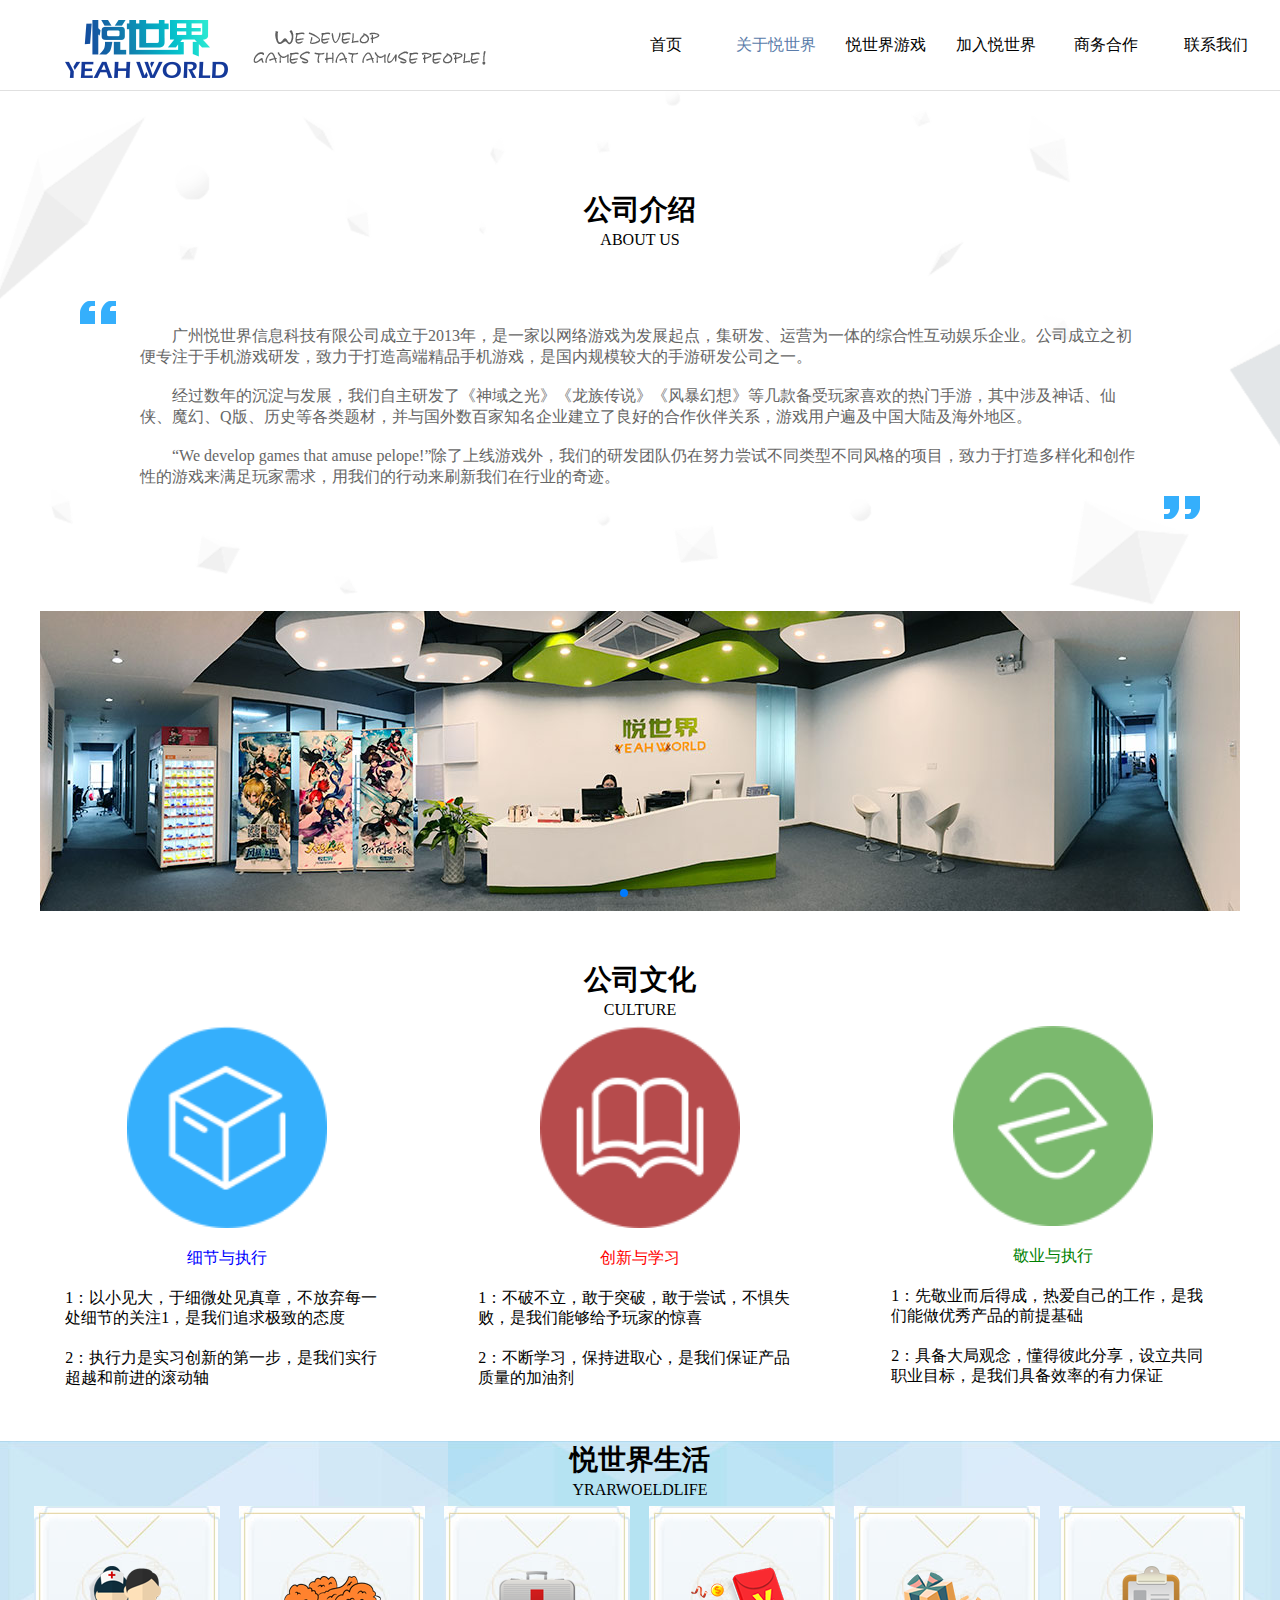
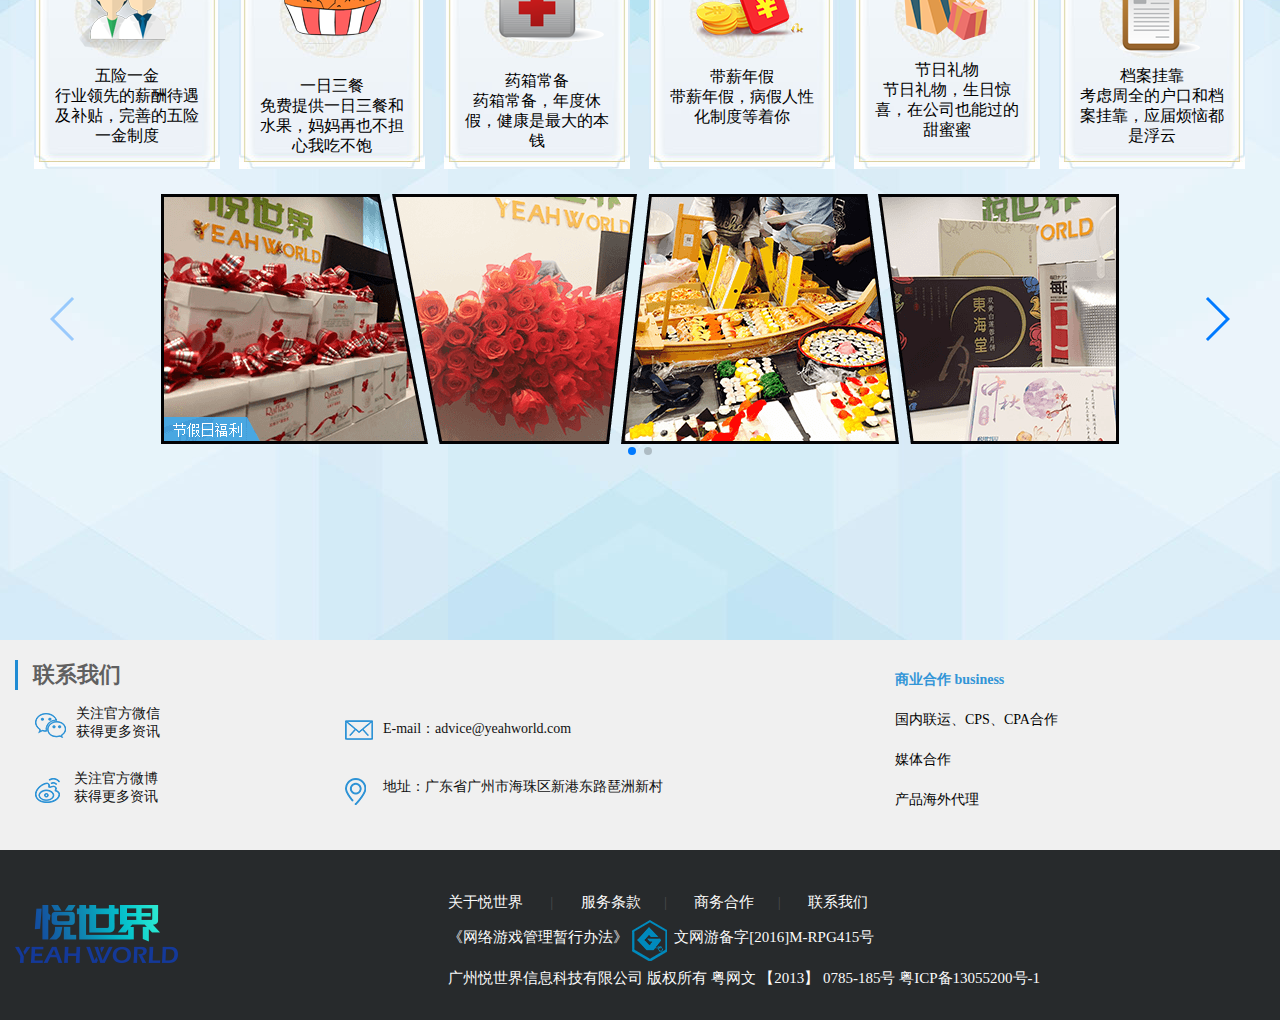
<file: yeahwarld/about.html>
<!DOCTYPE html>
<html>
<head>
<meta charset="UTF-8">
<title>悦世界</title>
<link type="image/x-icon" rel="shortcut icon" href="images/favicon.ico" />
<meta name="viewport" content="width=device-width, initial-scale=1, minimum-scale=1, maximum-scale=1">
<link rel="stylesheet" type="text/css" href="css/public.css"/>
<link rel="stylesheet" type="text/css" href="css/about.css"/>
<link rel="stylesheet" type="text/css" href="css/swiper.min.css"/>

<style>
  html, body {
  position: relative;
  height: 100%;
  background-color: #fff;
  }
  body {
  background: #eee;
  font-family: Helvetica Neue, Helvetica, Arial, sans-serif;
  font-size: 14px;
  color:#000;
  margin: 0;
  padding: 0;
  }
  .swiper-container {
  width: 1200px;
  height: 300px;
  /*margin-top: 130px;
  margin-left: 30px;*/
  margin: 130px auto 0 auto;
  }
  .swiper-slide {
  text-align: center;
  font-size: 18px;
  /*background: #fff;*/

  /* Center slide text vertically */
  display: -webkit-box;
  display: -ms-flexbox;
  display: -webkit-flex;
  display: flex;
  -webkit-box-pack: center;
  -ms-flex-pack: center;
  -webkit-justify-content: center;
  justify-content: center;
  -webkit-box-align: center;
  -ms-flex-align: center;
  -webkit-align-items: center;
  align-items: center;
  }
</style>
</head>
  <body>
  <!--导航栏区域 -->
  <div class="nav display_n" style="background-color: #fff">
    <div class="nav_con">
      <img class="logo" src="./images/logo.png">
      <img class="logo_infro" src="./images/logo_infro.png">
      <ul class="nav_ul">
        <li class="nav_li"><a href="index.html">首页</a></li>
        <li class="nav_li"><a href="about.html" id="cur">关于悦世界</a></li>
        <li class="nav_li"><a href="game.html">悦世界游戏</a></li>
        <li class="li_ep">加入悦世界
          <div class="li_list">
            <a href="jobfair.html">社会招聘</a>
            <a href="#">校园招聘</a>
          </div>
        </li>
        <li class="nav_li"><a href="work.html">商务合作</a></li>
        <li class="nav_li"><a href="contact.html">联系我们</a></li>
      </ul>
    </div>
  </div>

  <!--公司介绍-->
  <div class="about_us display_n">
    <div class="about_con">
      <div class="leftyh">
        <img src="images/leftyh.png"/>
      </div>
      <div class="rightyh">
        <img src="images/rightyh.png"/>
      </div>
      <div class="about_con_title">公司介绍</div>
      <div class="about_con_infro">ABOUT US</div>
      <div class="about_font">
        <p style="text-indent: 32px">
        广州悦世界信息科技有限公司成立于2013年，是一家以网络游戏为发展起点，集研发、运营为一体的综合性互动娱乐企业。公司成立之初便专注于手机游戏研发，致力于打造高端精品手机游戏，是国内规模较大的手游研发公司之一。
        </p>
        <br />
        <p style="text-indent: 32px">
        经过数年的沉淀与发展，我们自主研发了《神域之光》《龙族传说》《风暴幻想》等几款备受玩家喜欢的热门手游，其中涉及神话、仙侠、魔幻、Q版、历史等各类题材，并与国外数百家知名企业建立了良好的合作伙伴关系，游戏用户遍及中国大陆及海外地区。
        </p>
        <br />
        <p style="text-indent: 32px">
        “We develop games that amuse pelope!”除了上线游戏外，我们的研发团队仍在努力尝试不同类型不同风格的项目，致力于打造多样化和创作性的游戏来满足玩家需求，用我们的行动来刷新我们在行业的奇迹。
        </p>
      </div>

      <!-- swiper -->
      <div class="swiper-container">
        <div class="swiper-wrapper">
          <div class="swiper-slide">
            <img src="images/lunbo1.jpg"/>
          </div>
          <div class="swiper-slide">
            <img src="images/lunbo2.jpg"/>
          </div>
          <div class="swiper-slide">
            <img src="images/lunbo3.jpg"/>
          </div>
        </div>
        <!-- Add Pagination -->
        <div class="swiper-pagination"></div>
        <!-- Add Arrows -->
       <!--  <div class="swiper-button-next"></div>
        <div class="swiper-button-prev"></div> -->
      </div>



      <div class="about_con_title">公司文化</div>
      <div class="about_con_infro">CULTURE</div>

      <div class="about_con_nrt">
        <div> 
          <div><img src="images/culture1.png" alt=""></div>
          <span style="color: blue;">细节与执行</span>
          <p>1：以小见大，于细微处见真章，不放弃每一处细节的关注1，是我们追求极致的态度</p>
          <p>2：执行力是实习创新的第一步，是我们实行超越和前进的滚动轴</p>
        </div>
        <div> 
          <div><img src="images/culture2.png" alt=""></div>
          <span style="color: red;">创新与学习</span>
          <p>1：不破不立，敢于突破，敢于尝试，不惧失败，是我们能够给予玩家的惊喜</p>
          <p>2：不断学习，保持进取心，是我们保证产品质量的加油剂</p>
        </div>
        <div> 
          <div><img src="images/culture3.png" alt=""></div>
          <span style="color: green;">敬业与执行</span>
          <p>1：先敬业而后得成，热爱自己的工作，是我们能做优秀产品的前提基础</p>
          <p>2：具备大局观念，懂得彼此分享，设立共同职业目标，是我们具备效率的有力保证</p>
        </div>
      </div>





      
      




    

    </div>
  </div>

  <div class="about_con_big  display_n">
    <div class="about_con_title">悦世界生活</div>
    <div class="about_con_infro">YRARWOELDLIFE</div>

    <div class="about_con_nr">
      <div> 
        <div style="margin-top: 60px;margin-left: 45px;"><img src="images/lifepic.png" alt=""></div>
        <span>五险一金</span>
        <p>行业领先的薪酬待遇及补贴，完善的五险一金制度</p>
      </div>
      <div> 
        <div style="margin-top: 70px;margin-left: 45px;"><img src="images/lifepic2.png" alt=""></div>
        <span>一日三餐</span>
        <p>免费提供一日三餐和水果，妈妈再也不担心我吃不饱</p>
      </div>
      <div> 
        <div style="margin-top: 65px;margin-left: 55px;"><img src="images/lifepic3.png" alt=""></div>
        <span>药箱常备</span>
        <p>药箱常备，年度休假，健康是最大的本钱</p>
      </div>
      <div> 
        <div style="margin-top: 61px;margin-left: 42px;"><img src="images/lifepic4.png" alt=""></div>
        <span>带薪年假</span>
        <p>带薪年假，病假人性化制度等着你</p>
      </div>
      <div> 
        <div style="margin-top: 54px;margin-left: 50px;"><img src="images/lifepic5.png" alt=""></div>
        <span>节日礼物</span>
        <p>节日礼物，生日惊喜，在公司也能过的甜蜜蜜</p>
      </div>
      <div> 
        <div style="margin-top: 60px;margin-left: 60px;"><img src="images/lifepic6.png" alt=""></div>
        <span>档案挂靠</span>
        <p>考虑周全的户口和档案挂靠，应届烦恼都是浮云</p>
      </div>
    </div>


      <!-- Swiper -->
      <div class="swiper-container" style="margin-top: 0px;">
        <div class="swiper-wrapper">
          <div class="swiper-slide">
            <img src="images/compic1.png"/>
          </div>
          <div class="swiper-slide">
            <img src="images/compic2.png"/>
          </div>
          <!-- <div class="swiper-slide">
            <img src="images/lunbo3.jpg"/>
          </div> -->
        </div>
        <!-- Add Pagination -->
        <div class="swiper-pagination"></div>
        <!-- Add Arrows -->
        <div class="swiper-button-next"></div>
        <div class="swiper-button-prev"></div>
      </div>

  </div>















































  <div class="contact_us display_n" style="position: relative;top: -200px;">
        <div class="contact_con">
            <div class="con_list c_c_one">
                <div class="con_list_title">联系我们</div>
                <div class="c_l_wx">
                    <img src="images/wx.png"/>
                    <div class="wx_font">关注官方微信<br>获得更多资讯</div>
                    <img class="wx_img" src="images/ewm1.jpg"/>
                </div>
                <div class="c_l_wx c_l_wb">
                    <img src="images/wb.png"/>
                    <div class="wx_font">关注官方微博<br>获得更多资讯</div>
                </div>
            </div>
            <div class="con_list c_c_two">
                <div class="c_c_t_con">
                    <img src="images/mail.png"/>
                    <div class="c_mail">E-mail：advice@yeahworld.com</div>
                </div>
                <div class="c_c_t_con c_c_address">
                    <img src="images/address.png"/>
                    <div class="c_mail">地址：广东省广州市海珠区新港东路琶洲新村</div>
                </div>
            </div>
            <div class="con_list c_c_three">
                <a href="work.html?en">
                <ul>
                  <li class="three_special_li">商业合作 business</li>
                  <li>国内联运、CPS、CPA合作</li>
                  <li>媒体合作</li>
                  <li>产品海外代理</li>
                </ul>
                </a>
            </div>
        </div>
    </div>


  <!-- footer -->
  <div class="footer display_n" style="position: relative;top: -200px;">
    <div class="footer_con">
      <div class="foote_logo">
        <img src="images/logo.png"/>
      </div>
      <div class="footer_font">
        <ul>
          <li><a href="about.html" target="_blank">关于悦世界 </a><span class="np">|</span> <a href="" target="_blank"></a>服务条款<span class="np">|</span> <a href="work.html" target="_blank">商务合作</a><span class="np">|</span> <a href="contact.html" target="_blank">联系我们</a></li>
          <li><a href="http://sky.yeahworld.com/news/2015/0211/1190.html" target="_blank">《网络游戏管理暂行办法》</a>&nbsp;<a href="http://sq.ccm.gov.cn/ccnt/sczr/service/business/emark/gameNetTag/386615A1709B41BF989E35C4D54E9522" target="_blank"><img src="images/wen2.png"/></a> &nbsp;<a href="http://sq.ccm.gov.cn/ccnt/sczr/service/business/emark/gameNetTag/4028c08b525431c6015281d9acbd4cb9" target="_blank">文网游备字[2016]M-RPG415号</a></li>
          <li>广州悦世界信息科技有限公司 版权所有 粤网文 【2013】 0785-185号 粤ICP备13055200号-1</li>
        </ul>
      </div>
    </div>
  </div>


  <div id="display_b">请在pc端打开</div>
  <script src="js/swiper.min.js" type="text/javascript" ></script>
    <!-- Initialize Swiper -->
    <!-- Initialize Swiper -->
    <script>
    var swiper = new Swiper('.swiper-container', {
    spaceBetween: 30,
    centeredSlides: true,
    autoplay: {
    delay: 2500,
    disableOnInteraction: false,
    },
    pagination: {
    el: '.swiper-pagination',
    clickable: true,
    },
    navigation: {
    nextEl: '.swiper-button-next',
    prevEl: '.swiper-button-prev',
    },
    });
  </script>
</body>
</html>
</file>
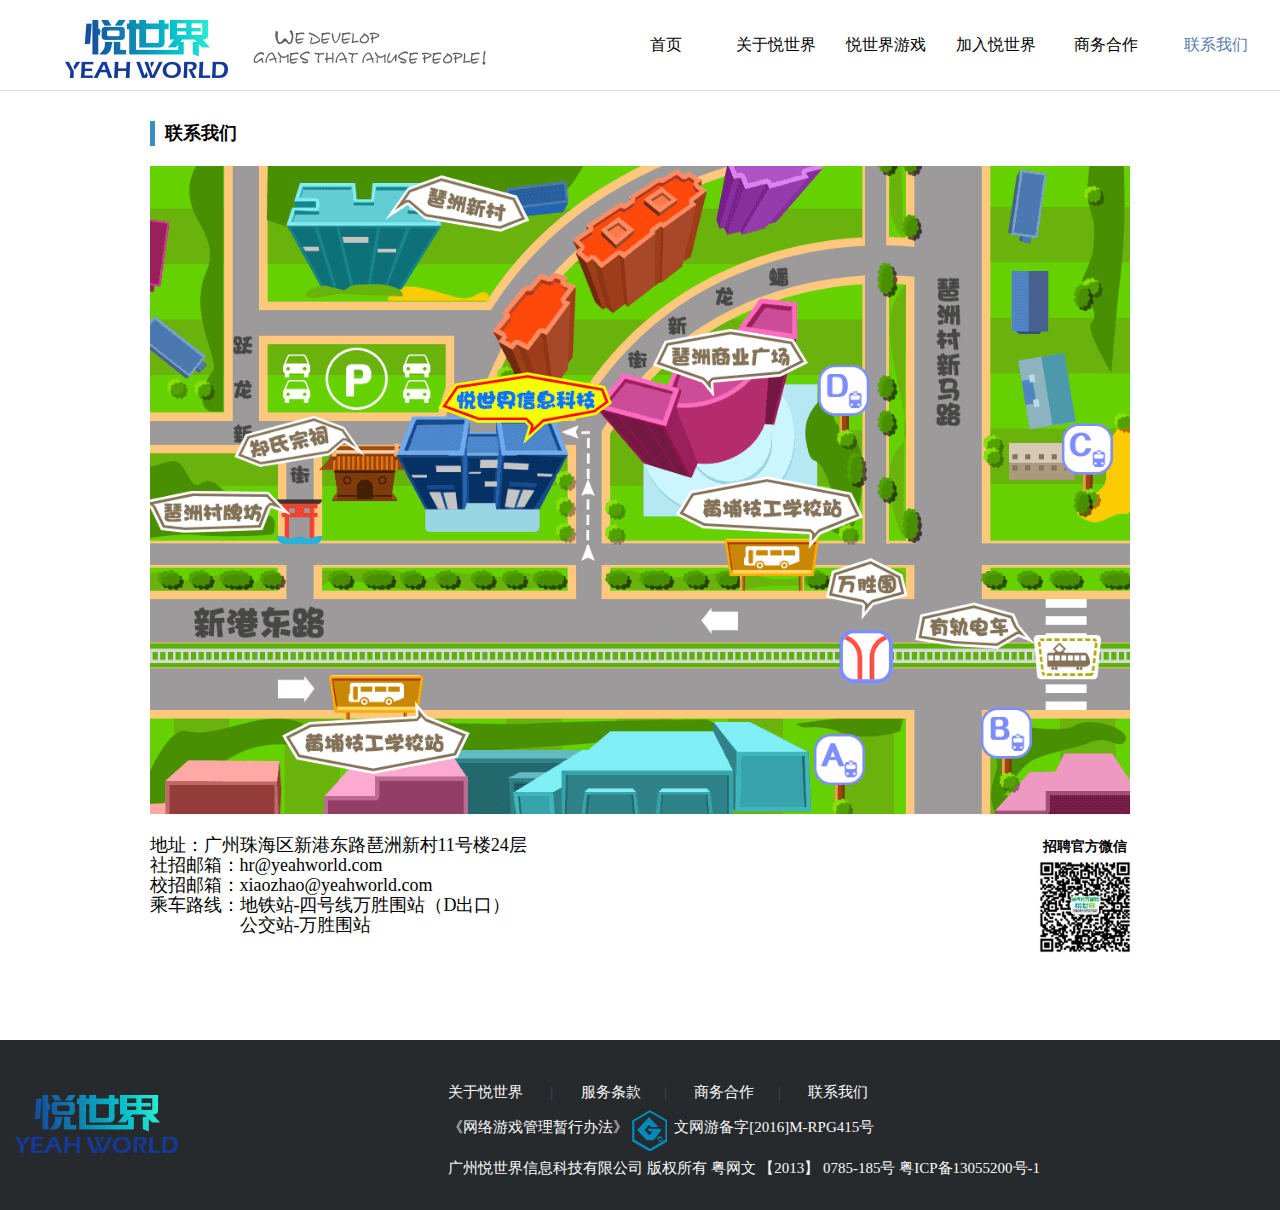
<file: yeahwarld/contact.html>
<!DOCTYPE html>
<html lang="en">

<head>
    <meta charset="UTF-8">
    <meta name="viewport" content="width=device-width, initial-scale=1.0">
    <meta http-equiv="X-UA-Compatible" content="ie=edge">
    <title>悦世界</title>
    <link type="image/x-icon" rel="shortcut icon" href="images/favicon.ico" />
    <link rel="stylesheet" href="css/public.css">
    <link rel="stylesheet" href="css/contact.css">
</head>

<body>
    <!--导航栏区域 -->
    <div class="nav display_n">
        <div class="nav_con">
            <img class="logo" src="./images/logo.png">
            <img class="logo_infro" src="./images/logo_infro.png">
            <ul class="nav_ul">
                <li class="nav_li"><a href="index.html">首页</a></li>
                <li class="nav_li"><a href="about.html">关于悦世界</a></li>
                <li class="nav_li"><a href="game.html">悦世界游戏</a></li>
                <li class="li_ep">加入悦世界
                    <div class="li_list">
                        <a href="jobfair.html">社会招聘</a>
                        <a href="#">校园招聘</a>
                    </div>
                </li>
                <li class="nav_li"><a href="work.html">商务合作</a></li>
                <li class="nav_li"><a href="contact.html" id="cur">联系我们</a></li>
            </ul>
        </div>
    </div>
    <!-- 导航栏区域结束 -->



    <!-- 内容开始 -->
    <div id="contact" class="display_n"> 
        <h1>联系我们</h1>
        <div class="contact_pic"></div>
        <div class="contact_bottom">
            <ul>
                <li>
                <span>地址：</span><span>广州珠海区新港东路琶洲新村11号楼24层</span>
                </li>
                <li><span>社招邮箱：</span><span>hr@yeahworld.com</span></li>
                <li><span>校招邮箱：</span><span>xiaozhao@yeahworld.com</span></li>
                <li class="chence"><span>乘车路线：</span><span>地铁站-四号线万胜围站（D出口）</span> <span>公交站-万胜围站</span></li>
            </ul>
            <div class="ewm">
                <h2>招聘官方微信</h2>
                <div class="ewm_father">
                    <img src="images/ewm2.png" alt="">
                    <div class="ewm_pic" >
                        <img src="images/ewm1.jpg" alt="">
                    </div>
                    
                </div>
            </div>

        </div>


    </div>

    <div class="qing_float display_n"></div>

    <div class="footer display_n">
        <div class="footer_con">
            <div class="foote_logo">
                <img src="images/logo.png"/>
            </div>
            <div class="footer_font">
                <ul>
                    <li><a href="about.html" target="_blank">关于悦世界 </a><span class="np">|</span> <a href="" target="_blank"></a>服务条款<span class="np">|</span> <a href="work.html" target="_blank">商务合作</a><span class="np">|</span> <a href="contact.html" target="_blank">联系我们</a></li>
                    <li><a href="http://sky.yeahworld.com/news/2015/0211/1190.html" target="_blank">《网络游戏管理暂行办法》</a>&nbsp;<a href="http://sq.ccm.gov.cn/ccnt/sczr/service/business/emark/gameNetTag/386615A1709B41BF989E35C4D54E9522" target="_blank"><img src="images/wen2.png"/></a> &nbsp;<a href="http://sq.ccm.gov.cn/ccnt/sczr/service/business/emark/gameNetTag/4028c08b525431c6015281d9acbd4cb9" target="_blank">文网游备字[2016]M-RPG415号</a></li>
                    <li>广州悦世界信息科技有限公司 版权所有 粤网文 【2013】 0785-185号 粤ICP备13055200号-1</li>
                </ul>
            </div>
        </div>
    </div>
   
   <div id="display_b">请在pc端打开</div>






</body>

</html>
</file>
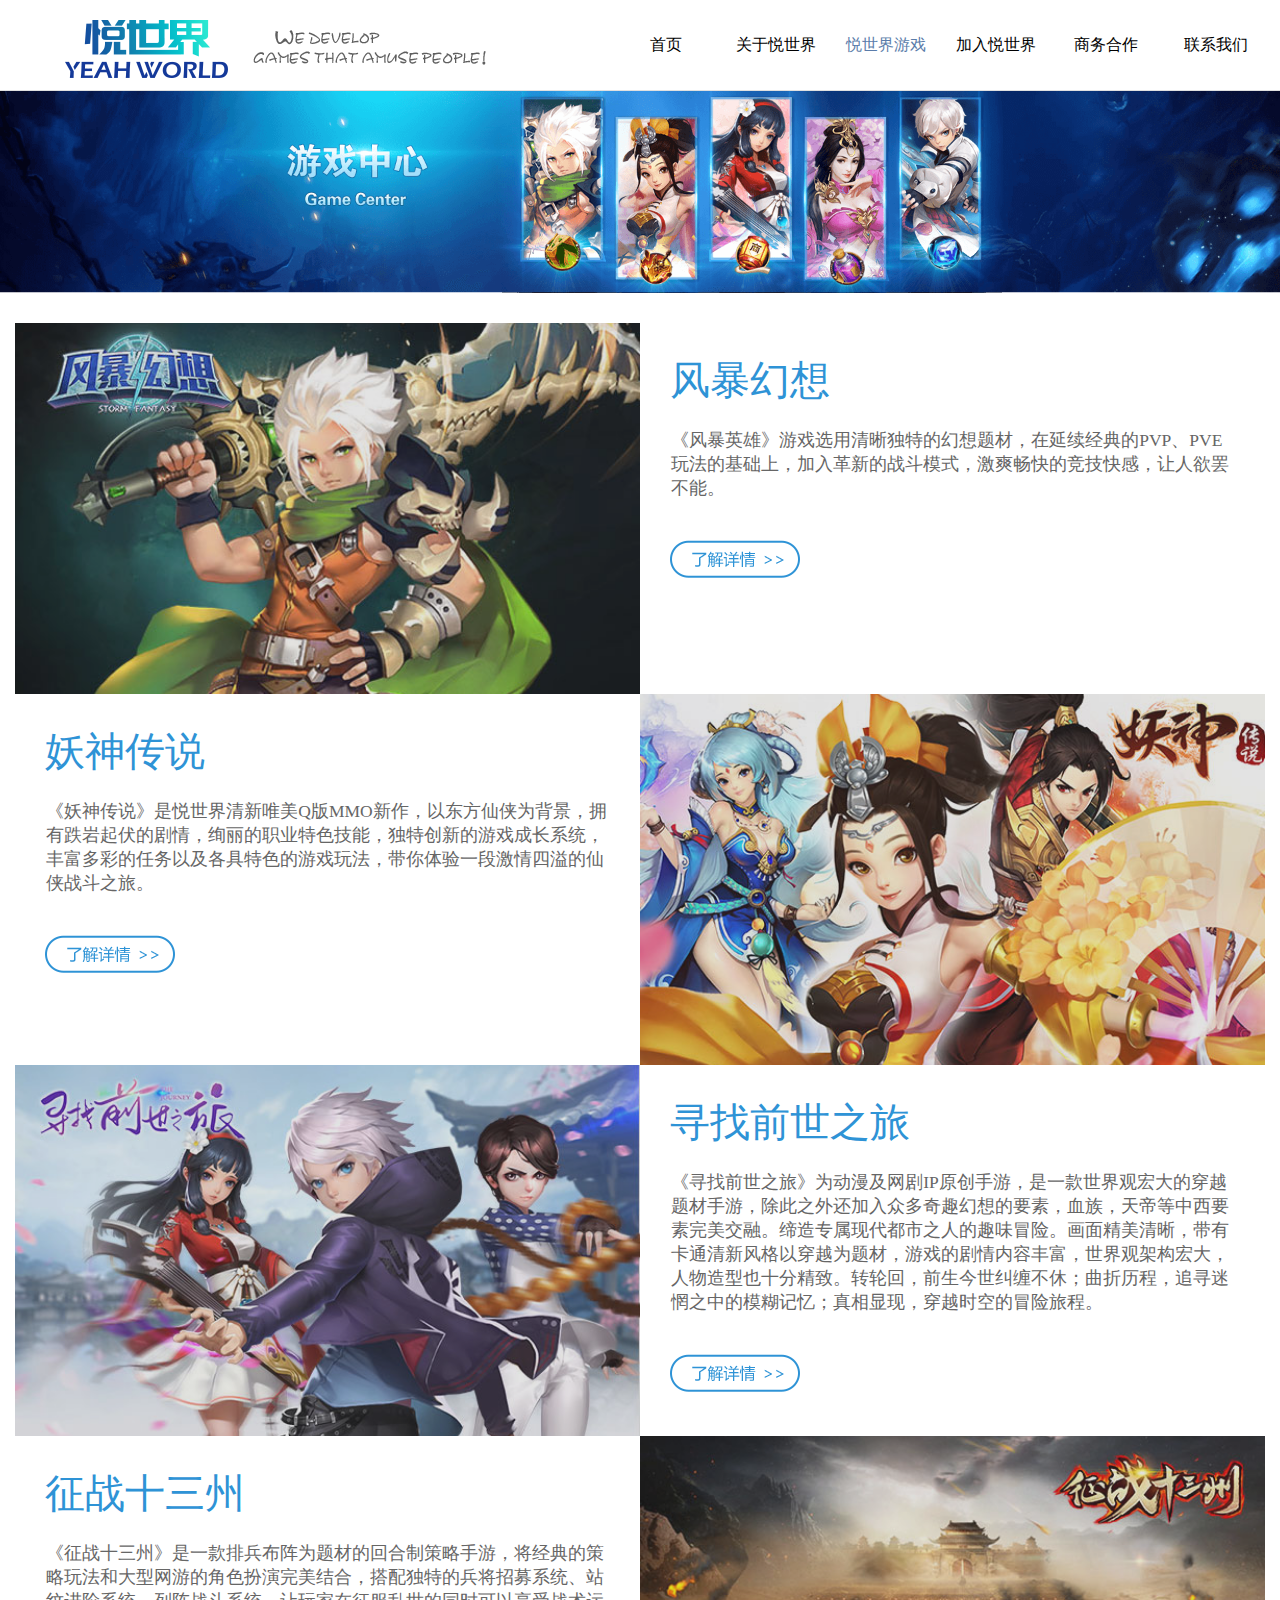
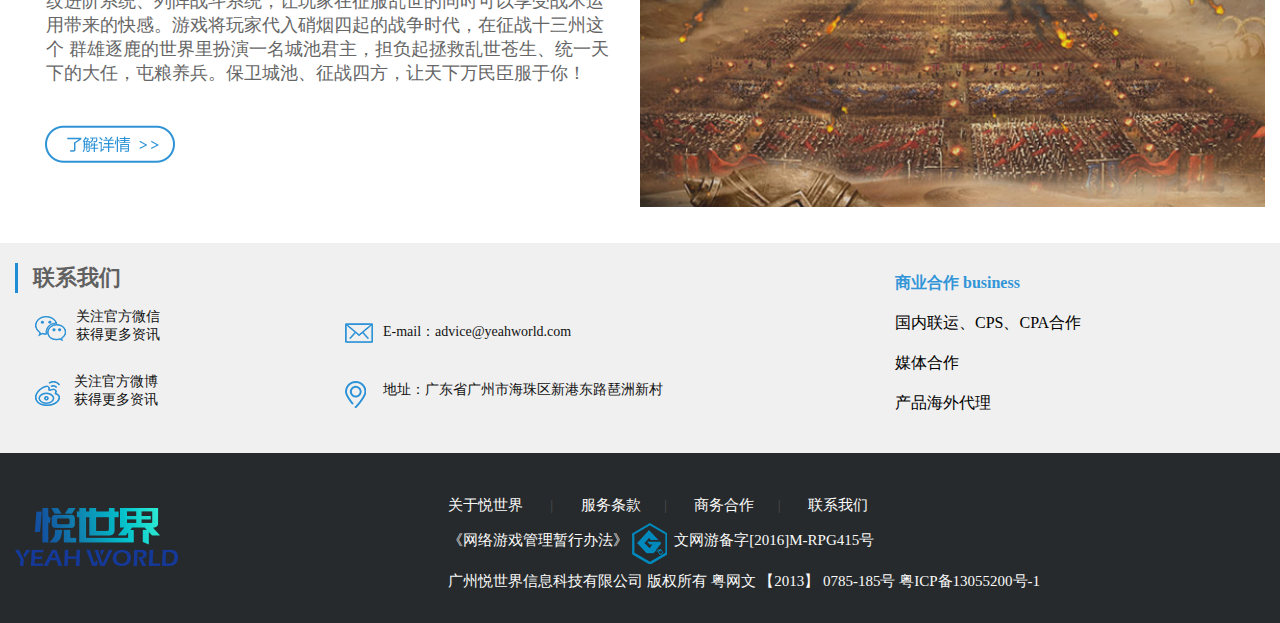
<file: yeahwarld/game.html>
<!DOCTYPE html>
<html lang="en">

<head>
    <meta charset="UTF-8">
    <meta name="viewport" content="width=device-width, initial-scale=1.0">
    <meta http-equiv="X-UA-Compatible" content="ie=edge">
    <title>悦世界</title>
    <link type="image/x-icon" rel="shortcut icon" href="images/favicon.ico" />
    <link rel="stylesheet" href="css/public.css">
    <link rel="stylesheet" href="css/game.css">
</head>

<body>
    <!--导航栏区域 -->
   <div class="nav display_n">
        <div class="nav_con">
            <img class="logo" src="./images/logo.png">
            <img class="logo_infro" src="./images/logo_infro.png">
            <ul class="nav_ul">
                <li class="nav_li"><a href="index.html">首页</a></li>
                <li class="nav_li"><a href="about.html">关于悦世界</a></li>
                <li class="nav_li"><a href="game.html" id="cur">悦世界游戏</a></li>
                <li class="li_ep">加入悦世界
                    <div class="li_list">
                        <a href="jobfair.html">社会招聘</a>
                        <a href="#">校园招聘</a>
                    </div>
                </li>
                <li class="nav_li"><a href="work.html">商务合作</a></li>
                <li class="nav_li"><a href="contact.html">联系我们</a></li>
            </ul>
        </div>
    </div>
    <!-- 导航栏区域结束 -->

    <div id="workbanner" class="display_n"><img src="images/gamebanner.png" alt=""></div>


     <!--品牌视频-->
     <div class="brang_video display_n">
     	<div class="b_content">

     		<div class="b_content_infro">
     			<div class="b_con_cover">
     				<!-- <div class="video_play2">
     					<img src="images/play.png"/>
     				</div> -->
     			</div>
     			<!-- <div class="play_video2">
     				<video src="images/movie2.mp4" width="100%" controls></video>
     			</div> -->
     		</div>
     		<div class="b_content_infro">
     			<div class="b_c_infro_t">风暴幻想</div>
     			<div class="b_c_infro_con">《风暴英雄》游戏选用清晰独特的幻想题材，在延续经典的PVP、PVE玩法的基础上，加入革新的战斗模式，激爽畅快的竞技快感，让人欲罢不能。</div>
     			<div class="b_c_btn"><a href="#"><img src="images/btn.png"/></a></div>
     		</div>

            <div class="b_content_infro">
                <div class="b_c_infro_t">妖神传说</div>
                <div class="b_c_infro_con">《妖神传说》是悦世界清新唯美Q版MMO新作，以东方仙侠为背景，拥有跌岩起伏的剧情，绚丽的职业特色技能，独特创新的游戏成长系统，丰富多彩的任务以及各具特色的游戏玩法，带你体验一段激情四溢的仙侠战斗之旅。</div>
                <div class="b_c_btn"><a href="#"><img src="images/btn.png"/></a></div>
            </div>
     		<div class="b_content_infro">
     			<div class="b_con_cover">
     				<!-- <div class="video_play">
     					<img src="images/play.png"/>
     				</div> -->
     			</div>
     			<!-- <div class="play_video">
     				<video src="images/movie2.mp4" width="100%" controls></video>
     			</div> -->
     		</div>
            

            <div class="b_content_infro">
                <div class="b_con_cover">
                    <!-- <div class="video_play2">
                        <img src="images/play.png"/>
                    </div> -->
                </div>
                <!-- <div class="play_video2">
                    <video src="images/movie2.mp4" width="100%" controls></video>
                </div> -->
            </div>
            <div class="b_content_infro">
                <div class="b_c_infro_t">寻找前世之旅</div>
                <div class="b_c_infro_con">《寻找前世之旅》为动漫及网剧IP原创手游，是一款世界观宏大的穿越题材手游，除此之外还加入众多奇趣幻想的要素，血族，天帝等中西要素完美交融。缔造专属现代都市之人的趣味冒险。画面精美清晰，带有卡通清新风格以穿越为题材，游戏的剧情内容丰富，世界观架构宏大，人物造型也十分精致。转轮回，前生今世纠缠不休；曲折历程，追寻迷惘之中的模糊记忆；真相显现，穿越时空的冒险旅程。</div>
                <div class="b_c_btn"><a href="#"><img src="images/btn.png"/></a></div>
            </div>

            <div class="b_content_infro">
                <div class="b_c_infro_t">征战十三州</div>
                <div class="b_c_infro_con">《征战十三州》是一款排兵布阵为题材的回合制策略手游，将经典的策略玩法和大型网游的角色扮演完美结合，搭配独特的兵将招募系统、站纹进阶系统、列阵战斗系统，让玩家在征服乱世的同时可以享受战术运用带来的快感。游戏将玩家代入硝烟四起的战争时代，在征战十三州这个 群雄逐鹿的世界里扮演一名城池君主，担负起拯救乱世苍生、统一天下的大任，屯粮养兵。保卫城池、征战四方，让天下万民臣服于你！</div>
                <div class="b_c_btn"><a href="#"><img src="images/btn.png"/></a></div>
            </div>
            <div class="b_content_infro">
                <div class="b_con_cover">
                    <!-- <div class="video_play">
                        <img src="images/play.png"/>
                    </div> -->
                </div>
                <!-- <div class="play_video">
                    <video src="images/movie2.mp4" width="100%" controls></video>
                </div> -->
            </div>
            
     	</div>
     </div>
<!-- 清除浮动 -->
     <div class="qing_float display_n"></div>
<!-- 底部 -->
     <div class="contact_us display_n">
        <div class="contact_con">
            <div class="con_list c_c_one">
                <div class="con_list_title">联系我们</div>
                <div class="c_l_wx">
                    <img src="images/wx.png"/>
                    <div class="wx_font">关注官方微信<br>获得更多资讯</div>
                    <img class="wx_img" src="images/ewm1.jpg"/>
                </div>
                <div class="c_l_wx c_l_wb">
                    <img src="images/wb.png"/>
                    <div class="wx_font">关注官方微博<br>获得更多资讯</div>
                </div>
            </div>
            <div class="con_list c_c_two">
                <div class="c_c_t_con">
                    <img src="images/mail.png"/>
                    <div class="c_mail">E-mail：advice@yeahworld.com</div>
                </div>
                <div class="c_c_t_con c_c_address">
                    <img src="images/address.png"/>
                    <div class="c_mail">地址：广东省广州市海珠区新港东路琶洲新村</div>
                </div>
            </div>
            <div class="con_list c_c_three">
                <a href="work.html?en">
                <ul>
                    <li class="three_special_li">商业合作 business</li>
					<li>国内联运、CPS、CPA合作</li>
					<li>媒体合作</li>
					<li>产品海外代理</li>
                </ul>
                </a>
            </div>
        </div>
    </div>
    <div class="footer display_n">
        <div class="footer_con">
            <div class="foote_logo">
                <img src="images/logo.png"/>
            </div>
            <div class="footer_font">
                <ul>
                    <li><a href="about.html" target="_blank">关于悦世界 </a><span class="np">|</span> <a href="" target="_blank"></a>服务条款<span class="np">|</span> <a href="work.html" target="_blank">商务合作</a><span class="np">|</span> <a href="contact.html" target="_blank">联系我们</a></li>
                    <li><a href="http://sky.yeahworld.com/news/2015/0211/1190.html" target="_blank">《网络游戏管理暂行办法》</a>&nbsp;<a href="http://sq.ccm.gov.cn/ccnt/sczr/service/business/emark/gameNetTag/386615A1709B41BF989E35C4D54E9522" target="_blank"><img src="images/wen2.png"/></a> &nbsp;<a href="http://sq.ccm.gov.cn/ccnt/sczr/service/business/emark/gameNetTag/4028c08b525431c6015281d9acbd4cb9" target="_blank">文网游备字[2016]M-RPG415号</a></li>
                    <li>广州悦世界信息科技有限公司 版权所有 粤网文 【2013】 0785-185号 粤ICP备13055200号-1</li>
                </ul>
            </div>
        </div>
    </div>
     
     <div id="display_b">请在pc端打开</div>






</body>

</html>
</file>
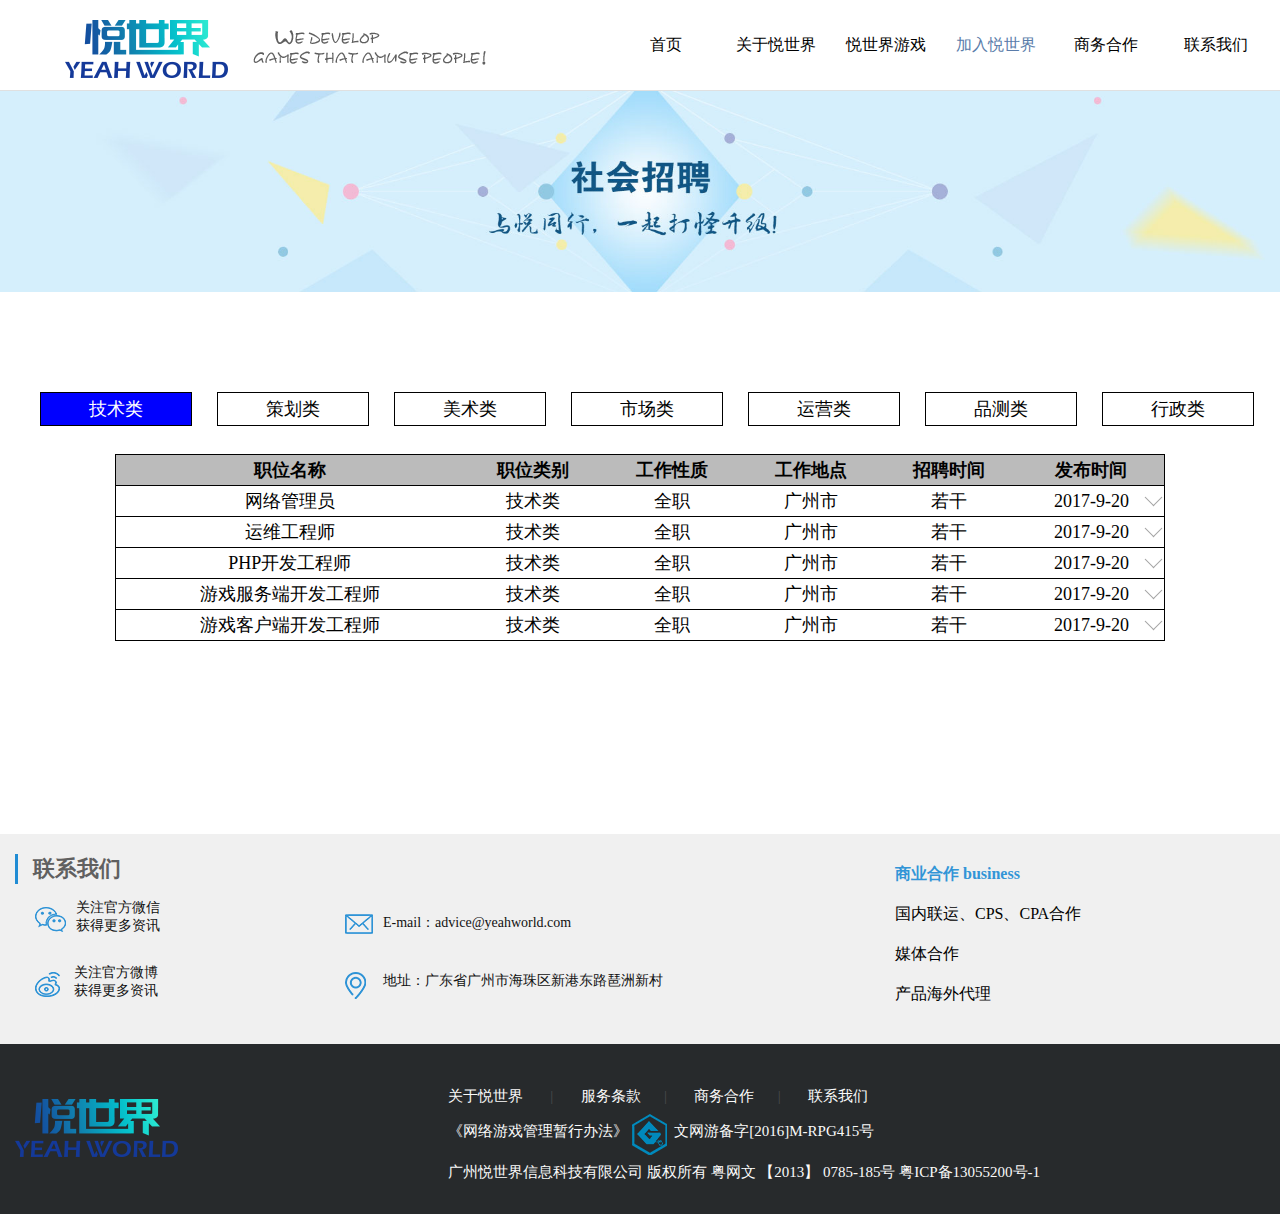
<file: yeahwarld/jobfair.html>
<!DOCTYPE html>
<html lang="en">

<head>
    <meta charset="UTF-8">
    <meta name="viewport" content="width=device-width, initial-scale=1.0">
    <meta http-equiv="X-UA-Compatible" content="ie=edge">
    <title>悦世界</title>
    <link type="image/x-icon" rel="shortcut icon" href="images/favicon.ico" />
    <link rel="stylesheet" href="css/public.css">
    <link rel="stylesheet" href="css/jobfair.css">
</head>

<body>
	<!-- 头部开始 -->
<div class="nav display_n">
        <div class="nav_con">
            <img class="logo" src="./images/logo.png">
            <img class="logo_infro" src="./images/logo_infro.png">
            <ul class="nav_ul">
                <li class="nav_li"><a href="index.html">首页</a></li>
                <li class="nav_li"><a href="about.html">关于悦世界</a></li>
                <li class="nav_li"><a href="game.html">悦世界游戏</a></li>
                <li class="li_ep" id="cur">加入悦世界
                    <div class="li_list">
                        <a href="jobfair.html" id="cur">社会招聘</a>
                        <a href="#">校园招聘</a>
                    </div>
                </li>
                <li class="nav_li"><a href="work.html">商务合作</a></li>
                <li class="nav_li"><a href="contact.html">联系我们</a></li>
            </ul>
        </div>
    </div>
    <!-- 头部结束 -->


	<!-- banner -->
    <div id="workbanner" class="display_n"><img src="images/jobfairbanner.jpg" alt=""></div>

    <!-- jobfair -->
    <div class="jobfair display_n">
        <ul class="tab_list">
            <li id="jobfair_cur">技术类</li>
            <li>策划类</li>
            <li>美术类</li>
            <li>市场类</li>
            <li>运营类</li>
            <li>品测类</li>
            <li>行政类</li>
        </ul>
        <ul class="tab_content">
            <li>
                <table>
                    <tr>
                    <th>职位名称</th>
                    <th>职位类别</th>
                    <th>工作性质</th>
                    <th>工作地点</th>
                    <th>招聘时间</th>
                    <th>发布时间</th>

                    </tr>
                    <tr>
                        <td>网络管理员</td>
                        <td>技术类</td>
                        <td>全职</td>
                        <td>广州市</td>
                        <td>若干</td>
                        <td>2017-9-20</td>
                    </tr>
                    <tr>
                        <td>运维工程师</td>
                        <td>技术类</td>
                        <td>全职</td>
                        <td>广州市</td>
                        <td>若干</td>
                        <td>2017-9-20</td>
                    </tr>
                    <tr>
                        <td>PHP开发工程师</td>
                        <td>技术类</td>
                        <td>全职</td>
                        <td>广州市</td>
                        <td>若干</td>
                        <td>2017-9-20</td>
                    </tr>
                    <tr>
                       <td>游戏服务端开发工程师</td>
                        <td>技术类</td>
                        <td>全职</td>
                        <td>广州市</td>
                        <td>若干</td>
                        <td>2017-9-20</td>
                    </tr>
                    <tr>
                        <td>游戏客户端开发工程师</td>
                        <td>技术类</td>
                        <td>全职</td>
                        <td>广州市</td>
                        <td>若干</td>
                        <td>2017-9-20</td>
                    </tr>
                </table>
            </li>
            <li>
                <table>
                    <tr>
                    <th>职位名称</th>
                    <th>职位类别</th>
                    <th>工作性质</th>
                    <th>工作地点</th>
                    <th>招聘时间</th>
                    <th>发布时间</th>

                    </tr>
                    <tr>
                        <td>策划师</td>
                        <td>技术类</td>
                        <td>全职</td>
                        <td>广州市</td>
                        <td>若干</td>
                        <td>2017-9-20</td>
                    </tr>
                    <tr>
                        <td>策划师</td>
                        <td>技术类</td>
                        <td>全职</td>
                        <td>广州市</td>
                        <td>若干</td>
                        <td>2017-9-20</td>
                    </tr>
                    <tr>
                        <td>策划师</td>
                        <td>技术类</td>
                        <td>全职</td>
                        <td>广州市</td>
                        <td>若干</td>
                        <td>2017-9-20</td>
                    </tr>
                    <tr>
                       <td>策划师</td>
                        <td>技术类</td>
                        <td>全职</td>
                        <td>广州市</td>
                        <td>若干</td>
                        <td>2017-9-20</td>
                    </tr>
                    <tr>
                        <td>策划师</td>
                        <td>技术类</td>
                        <td>全职</td>
                        <td>广州市</td>
                        <td>若干</td>
                        <td>2017-9-20</td>
                    </tr>
                </table>
            </li>
            <li>
                <table>
                    <tr>
                    <th>职位名称</th>
                    <th>职位类别</th>
                    <th>工作性质</th>
                    <th>工作地点</th>
                    <th>招聘时间</th>
                    <th>发布时间</th>

                    </tr>
                    <tr>
                        <td>美术类</td>
                        <td>技术类</td>
                        <td>全职</td>
                        <td>广州市</td>
                        <td>若干</td>
                        <td>2017-9-20</td>
                    </tr>
                    <tr>
                        <td>美术类</td>
                        <td>技术类</td>
                        <td>全职</td>
                        <td>广州市</td>
                        <td>若干</td>
                        <td>2017-9-20</td>
                    </tr>
                    <tr>
                        <td>美术类</td>
                        <td>技术类</td>
                        <td>全职</td>
                        <td>广州市</td>
                        <td>若干</td>
                        <td>2017-9-20</td>
                    </tr>
                    <tr>
                       <td>美术类</td>
                        <td>技术类</td>
                        <td>全职</td>
                        <td>广州市</td>
                        <td>若干</td>
                        <td>2017-9-20</td>
                    </tr>
                    <tr>
                        <td>美术类</td>
                        <td>技术类</td>
                        <td>全职</td>
                        <td>广州市</td>
                        <td>若干</td>
                        <td>2017-9-20</td>
                    </tr>
                </table>
            </li>
            <li>
                <table>
                    <tr>
                    <th>职位名称</th>
                    <th>职位类别</th>
                    <th>工作性质</th>
                    <th>工作地点</th>
                    <th>招聘时间</th>
                    <th>发布时间</th>

                    </tr>
                    <tr>
                        <td>市场类</td>
                        <td>技术类</td>
                        <td>全职</td>
                        <td>广州市</td>
                        <td>若干</td>
                        <td>2017-9-20</td>
                    </tr>
                    <tr>
                        <td>市场类</td>
                        <td>技术类</td>
                        <td>全职</td>
                        <td>广州市</td>
                        <td>若干</td>
                        <td>2017-9-20</td>
                    </tr>
                    <tr>
                        <td>PHP市场类</td>
                        <td>技术类</td>
                        <td>全职</td>
                        <td>广州市</td>
                        <td>若干</td>
                        <td>2017-9-20</td>
                    </tr>
                    <tr>
                       <td>游戏市场类</td>
                        <td>技术类</td>
                        <td>全职</td>
                        <td>广州市</td>
                        <td>若干</td>
                        <td>2017-9-20</td>
                    </tr>
                    <tr>
                        <td>客户端市场类</td>
                        <td>技术类</td>
                        <td>全职</td>
                        <td>广州市</td>
                        <td>若干</td>
                        <td>2017-9-20</td>
                    </tr>
                </table>
            </li>
            <li>
                <table>
                    <tr>
                    <th>职位名称</th>
                    <th>职位类别</th>
                    <th>工作性质</th>
                    <th>工作地点</th>
                    <th>招聘时间</th>
                    <th>发布时间</th>

                    </tr>
                    <tr>
                        <td>运营类</td>
                        <td>技术类</td>
                        <td>全职</td>
                        <td>广州市</td>
                        <td>若干</td>
                        <td>2017-9-20</td>
                    </tr>
                    <tr>
                        <td>运营类</td>
                        <td>技术类</td>
                        <td>全职</td>
                        <td>广州市</td>
                        <td>若干</td>
                        <td>2017-9-20</td>
                    </tr>
                    <tr>
                        <td>PHP运营类</td>
                        <td>技术类</td>
                        <td>全职</td>
                        <td>广州市</td>
                        <td>若干</td>
                        <td>2017-9-20</td>
                    </tr>
                    <tr>
                       <td>游戏服务端运营类</td>
                        <td>技术类</td>
                        <td>全职</td>
                        <td>广州市</td>
                        <td>若干</td>
                        <td>2017-9-20</td>
                    </tr>
                    <tr>
                        <td>游戏客户端运营类</td>
                        <td>技术类</td>
                        <td>全职</td>
                        <td>广州市</td>
                        <td>若干</td>
                        <td>2017-9-20</td>
                    </tr>
                </table>
            </li>
            <li>
                <table>
                    <tr>
                    <th>职位名称</th>
                    <th>职位类别</th>
                    <th>工作性质</th>
                    <th>工作地点</th>
                    <th>招聘时间</th>
                    <th>发布时间</th>

                    </tr>
                    <tr>
                        <td>品测类</td>
                        <td>技术类</td>
                        <td>全职</td>
                        <td>广州市</td>
                        <td>若干</td>
                        <td>2017-9-20</td>
                    </tr>
                    <tr>
                        <td>品测类</td>
                        <td>技术类</td>
                        <td>全职</td>
                        <td>广州市</td>
                        <td>若干</td>
                        <td>2017-9-20</td>
                    </tr>
                    <tr>
                        <td>PHP品测类</td>
                        <td>技术类</td>
                        <td>全职</td>
                        <td>广州市</td>
                        <td>若干</td>
                        <td>2017-9-20</td>
                    </tr>
                    <tr>
                       <td>游戏服务端品测类</td>
                        <td>技术类</td>
                        <td>全职</td>
                        <td>广州市</td>
                        <td>若干</td>
                        <td>2017-9-20</td>
                    </tr>
                    <tr>
                        <td>游戏客户端品测类</td>
                        <td>技术类</td>
                        <td>全职</td>
                        <td>广州市</td>
                        <td>若干</td>
                        <td>2017-9-20</td>
                    </tr>
                </table>
            </li>
            <li>
                <table>
                    <tr>
                    <th>职位名称</th>
                    <th>职位类别</th>
                    <th>工作性质</th>
                    <th>工作地点</th>
                    <th>招聘时间</th>
                    <th>发布时间</th>

                    </tr>
                    <tr>
                        <td>行政类</td>
                        <td>技术类</td>
                        <td>全职</td>
                        <td>广州市</td>
                        <td>若干</td>
                        <td>2017-9-20</td>
                    </tr>
                    <tr>
                        <td>行政类</td>
                        <td>技术类</td>
                        <td>全职</td>
                        <td>广州市</td>
                        <td>若干</td>
                        <td>2017-9-20</td>
                    </tr>
                    <tr>
                        <td>PHP行政类</td>
                        <td>技术类</td>
                        <td>全职</td>
                        <td>广州市</td>
                        <td>若干</td>
                        <td>2017-9-20</td>
                    </tr>
                    <tr>
                       <td>游戏服务端行政类</td>
                        <td>技术类</td>
                        <td>全职</td>
                        <td>广州市</td>
                        <td>若干</td>
                        <td>2017-9-20</td>
                    </tr>
                    <tr>
                        <td>游戏客户端行政类</td>
                        <td>技术类</td>
                        <td>全职</td>
                        <td>广州市</td>
                        <td>若干</td>
                        <td>2017-9-20</td>
                    </tr>
                </table>
            </li>
        </ul>
    </div>

	<!-- 底部开始 -->
    <div class="contact_us display_n">
        <div class="contact_con">
            <div class="con_list c_c_one">
                <div class="con_list_title">联系我们</div>
                <div class="c_l_wx">
                    <img src="images/wx.png"/>
                    <div class="wx_font">关注官方微信<br>获得更多资讯</div>
                    <img class="wx_img" src="images/ewm1.jpg"/>
                </div>
                <div class="c_l_wx c_l_wb">
                    <img src="images/wb.png"/>
                    <div class="wx_font">关注官方微博<br>获得更多资讯</div>
                </div>
            </div>
            <div class="con_list c_c_two">
                <div class="c_c_t_con">
                    <img src="images/mail.png"/>
                    <div class="c_mail">E-mail：advice@yeahworld.com</div>
                </div>
                <div class="c_c_t_con c_c_address">
                    <img src="images/address.png"/>
                    <div class="c_mail">地址：广东省广州市海珠区新港东路琶洲新村</div>
                </div>
            </div>
            <div class="con_list c_c_three">
                <a href="work.html?en">
                <ul>
                    <li class="three_special_li">商业合作 business</li>
                  <li>国内联运、CPS、CPA合作</li>
                  <li>媒体合作</li>
                  <li>产品海外代理</li>
                </ul>
                </a>
            </div>
        </div>
    </div>
    <div class="footer display_n">
        <div class="footer_con">
            <div class="foote_logo">
                <img src="images/logo.png"/>
            </div>
            <div class="footer_font">
                <ul>
                    <li><a href="about.html" target="_blank">关于悦世界 </a><span class="np">|</span> <a href="" target="_blank"></a>服务条款<span class="np">|</span> <a href="work.html" target="_blank">商务合作</a><span class="np">|</span> <a href="contact.html" target="_blank">联系我们</a></li>
                    <li><a href="http://sky.yeahworld.com/news/2015/0211/1190.html" target="_blank">《网络游戏管理暂行办法》</a>&nbsp;<a href="http://sq.ccm.gov.cn/ccnt/sczr/service/business/emark/gameNetTag/386615A1709B41BF989E35C4D54E9522" target="_blank"><img src="images/wen2.png"/></a> &nbsp;<a href="http://sq.ccm.gov.cn/ccnt/sczr/service/business/emark/gameNetTag/4028c08b525431c6015281d9acbd4cb9" target="_blank">文网游备字[2016]M-RPG415号</a></li>
                    <li>广州悦世界信息科技有限公司 版权所有 粤网文 【2013】 0785-185号 粤ICP备13055200号-1</li>
                </ul>
            </div>
        </div>
    </div>

    <div id="display_b">请在pc端打开</div>




</body>

</html>

<script>
var  eItemList = document.querySelectorAll(".jobfair .tab_list li");
var eContentList = document.querySelectorAll(".jobfair   .tab_content li");
//给元素编号
 for (var i=0;i<eItemList.length;i++) {
     eItemList[i].index=i;  //index是自定义属性，用来保存编号                 
     eItemList[i].onclick=function() {
     for (var i=0;i<eContentList.length;i++) {
     eContentList[i].style.display="none";        //先将内容全部隐藏                  
     }
     eContentList[this.index].style.display="block";  //当鼠标触发时再显示对应的内容    
     for (var i=0;i<eItemList.length;i++) {
     eItemList[i].style.background="none";        //将背景色设置为无    
     eItemList[i].style.color="#000";              
     }
     j=this.index;
     eItemList[this.index].style.background="blue";
      eItemList[this.index].style.color="#fff";
      // console.log(123);
 };    
} 


</script>
</file>
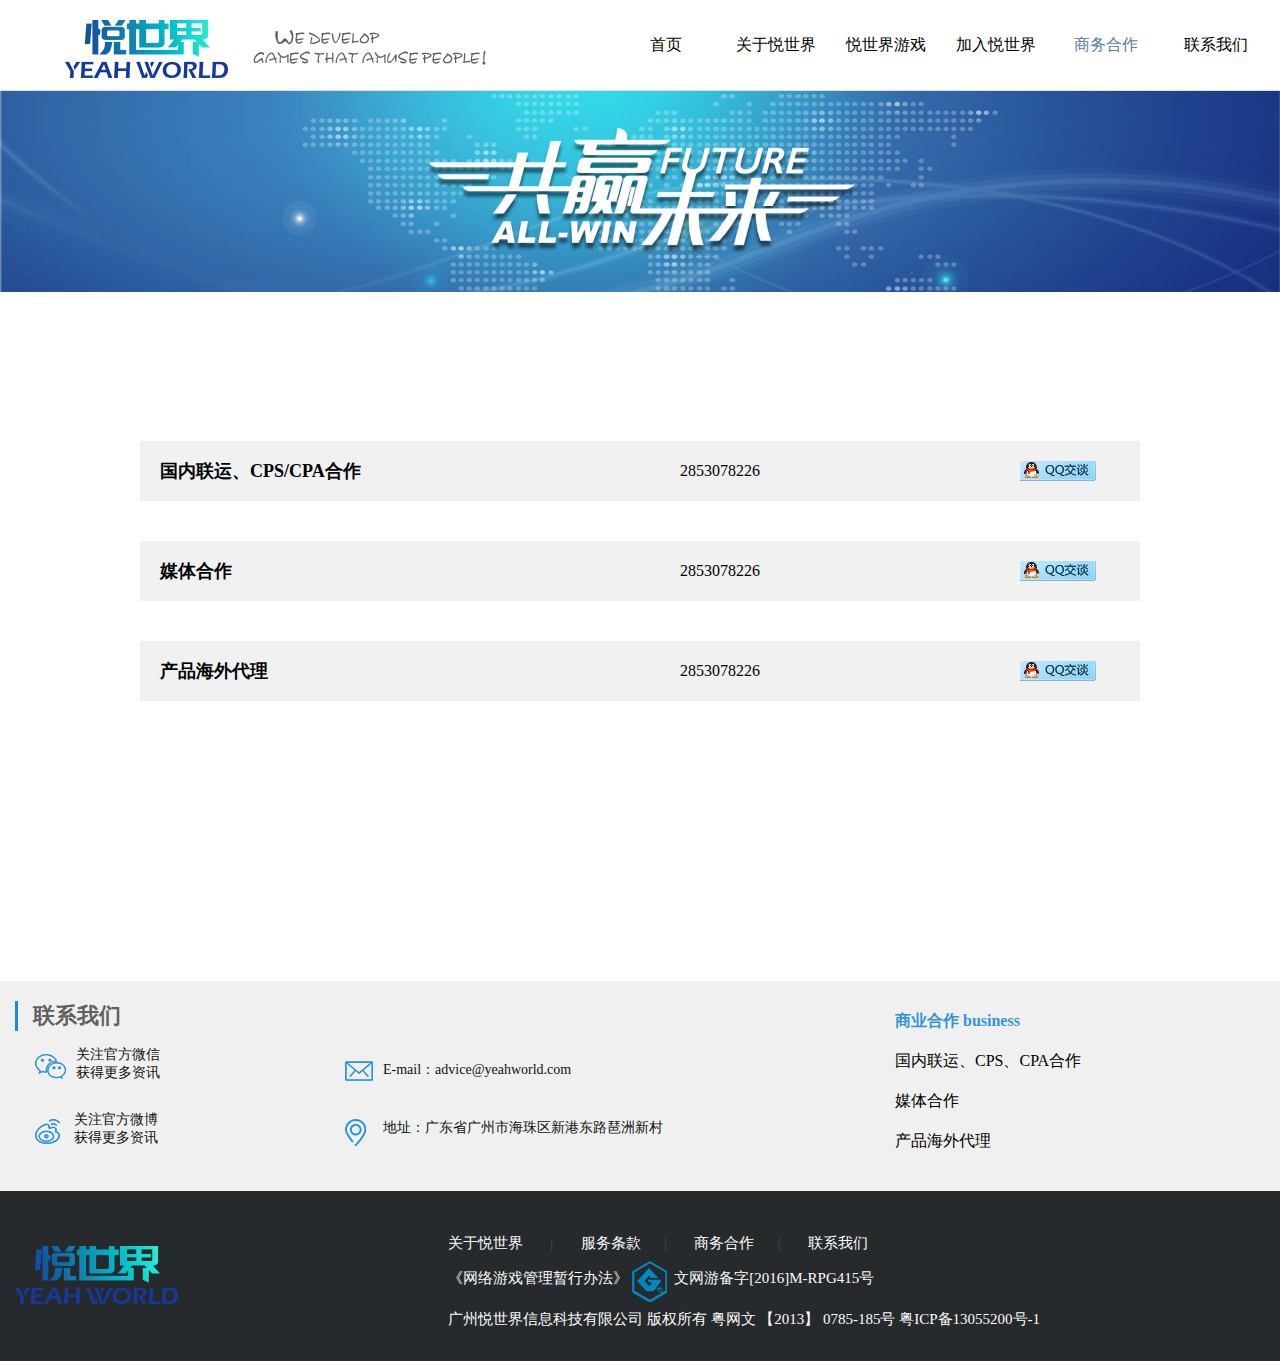
<file: yeahwarld/work.html>
<!DOCTYPE html>
<html>
	<head>
		<meta charset="UTF-8">
		<title>悦世界</title>
    	<link type="image/x-icon" rel="shortcut icon" href="images/favicon.ico" />
		<link rel="stylesheet" type="text/css" href="css/public.css"/>
		<link rel="stylesheet" type="text/css" href="css/work.css"/>
	</head>
	<body>
		<!--导航栏区域 -->
    <div class="nav display_n">
        <div class="nav_con">
            <img class="logo" src="./images/logo.png">
            <img class="logo_infro" src="./images/logo_infro.png">
            <ul class="nav_ul">
                <li class="nav_li"><a href="index.html">首页</a></li>
                <li class="nav_li"><a href="about.html">关于悦世界</a></li>
                <li class="nav_li"><a href="game.html">悦世界游戏</a></li>
                <li class="li_ep">加入悦世界
                    <div class="li_list">
                        <a href="jobfair.html">社会招聘</a>
                        <a href="#">校园招聘</a>
                    </div>
                </li>
                <li class="nav_li"><a href="work.html" id="cur">商务合作</a></li>
                <li class="nav_li"><a href="contact.html">联系我们</a></li>
            </ul>
        </div>
    </div>
    <!-- 导航栏区域结束 -->
    <!--商务合作内容开始-->
    <div class="work_banner display_n"></div>
    <div class="work_conntent display_n">
		<div class="w_c_con">
			<ul>
				<li>
					<div class="work_title">
						<font class="work_chinese">国内联运、CPS/CPA合作</font>
						
					</div>
					<div class="work_qq">2853078226</div>
					<a target="_blank" href="#">
						<img src="images/qqchat.png"/>
					</a>
				</li>
				<li>
					<div class="work_title">
						<font class="work_chinese">媒体合作</font>
						
					</div>
					<div class="work_qq">2853078226</div>
					<a target="_blank" href="#">
						<img src="images/qqchat.png"/>
					</a>
				</li>
				<li>
					<div class="work_title">
						<font class="work_chinese">产品海外代理</font>
						
					</div>
					<div class="work_qq">2853078226</div>
					<a target="_blank" href="#">
						<img src="images/qqchat.png"/>
					</a>
				</li>
			</ul>
		</div>
	</div>

    <!--商务合作内容结束-->
		<div class="contact_us display_n">
		<div class="contact_con">
			<div class="con_list c_c_one">
				<div class="con_list_title">联系我们</div>
				<div class="c_l_wx">
					<img src="images/wx.png"/>
					<div class="wx_font">关注官方微信<br>获得更多资讯</div>
					<img class="wx_img" src="images/ewm1.jpg"/>
				</div>
				<div class="c_l_wx c_l_wb">
					<img src="images/wb.png"/>
					<div class="wx_font">关注官方微博<br>获得更多资讯</div>
				</div>
			</div>
			<div class="con_list c_c_two">
				<div class="c_c_t_con">
					<img src="images/mail.png"/>
					<div class="c_mail">E-mail：advice@yeahworld.com</div>
				</div>
				<div class="c_c_t_con c_c_address">
					<img src="images/address.png"/>
					<div class="c_mail">地址：广东省广州市海珠区新港东路琶洲新村</div>
				</div>
			</div>
			<div class="con_list c_c_three">
				<a href="work.html?en">
				<ul>
					<li class="three_special_li">商业合作 business</li>
                  <li>国内联运、CPS、CPA合作</li>
                  <li>媒体合作</li>
                  <li>产品海外代理</li>
				</ul>
				</a>
			</div>
		</div>
	</div>
	<div class="footer display_n">
		<div class="footer_con">
			<div class="foote_logo">
				<img src="images/logo.png"/>
			</div>
			<div class="footer_font">
				<ul>
					<li><a href="about.html" target="_blank">关于悦世界 </a><span class="np">|</span> <a href="" target="_blank"></a>服务条款<span class="np">|</span> <a href="work.html" target="_blank">商务合作</a><span class="np">|</span> <a href="contact.html" target="_blank">联系我们</a></li>
					<li><a href="http://sky.yeahworld.com/news/2015/0211/1190.html" target="_blank">《网络游戏管理暂行办法》</a>&nbsp;<a href="http://sq.ccm.gov.cn/ccnt/sczr/service/business/emark/gameNetTag/386615A1709B41BF989E35C4D54E9522" target="_blank"><img src="images/wen2.png"/></a> &nbsp;<a href="http://sq.ccm.gov.cn/ccnt/sczr/service/business/emark/gameNetTag/4028c08b525431c6015281d9acbd4cb9" target="_blank">文网游备字[2016]M-RPG415号</a></li>
					<li>广州悦世界信息科技有限公司 版权所有 粤网文 【2013】 0785-185号 粤ICP备13055200号-1</li>
				</ul>
			</div>
		</div>
	</div>

	<div id="display_b">请在pc端打开</div>

	</body>
</html>
</file>
<file: yeahwarld/css/public.css>
/*========== 公共样式 ==========*/
html, body, div, p, ul, ol, li, dl, dt, dd, h1, h2, h3, h4, h5, h6, form, input, select, button, textarea, iframe, table, th, td {  margin: 0 auto; padding: 0;font-family: "Microsoft YaHei";}
img { border: 0 none; vertical-align: top; }
ul,li,dl,dd,dt { list-style-type: none; }
i,em,cite { font-style: normal; }
body {  -webkit-text-size-adjust:none;  font-family:"Helvetica Neue",Helvetica,Arial,"sans-serif","PingFang SC";}
a{ text-decoration: none; }
a:focus,input:focus,select:focus { outline: none; }

/* 导航栏样式 */
.nav{
    position: relative;
    width: 100%;
    height: 90px;
    border-bottom: 1px solid #e0e0e0;
}
.nav_con{
    position: relative;
    width: 1250px;
    height: 90px;
}
.logo{
    float: left;
    margin-top: 20px;
    margin-left: 50px;
}
.logo_infro{
    float: left;
    margin-left: 25px;
    margin-top: 30px;
}

.li_ep{
    position: relative;
    z-index: 66;
}
.li_ep .li_list{
    position: absolute;
    top: 60px;
    height: 60px;
    display: none;
    width: 100%;
    text-align: center;
    background-color: #fff;
}
.li_ep .li_list a{
    display: block;
    width: 100%;
    height: 30px;
    font-size: 18px;
    line-height: 30px;
}
/*.li_ep div:nth-of-type(2){
    top: 125px;
}*/
.li_ep:hover .li_list{
    display: block;
}
.nav .nav_ul{
    float: left;
    margin-left: 110px;
}
.nav .nav_ul li{
   float: left;
   position: relative;
   text-align: center;
   line-height: 90px;
   width: 80px;
   font-size: 16px;
   margin-left: 30px;
}
#cur{
    color: #5a7caa;
}
.nav .nav_ul li a{
    color: #000;
}

.nav .nav_ul li a:hover{
    color: #5a7caa;
}
.footer {
            position: relative;
            height: 170px;
            width: 100%;
            background: #272A2C;
        }
            .footer_con {
                position: absolute;
                top: 0;
                bottom: 0;
                left: 0;
                right: 0;
                width: 1250px;
                height: 100px;
                margin: auto;
            }
                .foote_logo,.footer_font {
                    float: left;
                }
                    .foote_logo img {
                        margin-top: 20px;
                    }
                .footer_font {
                    margin-left: 270px;
                    width: 750px;
                    height: 100%;
                    color: #FAFAFA;
                    font-size: 15px;
                }
                        .footer_font ul li .np {
                            display: inline-block;
                            width: 50px;
                            color: #4B4D4F;
                            text-align: center;
                        }
                    .footer_font ul li {
                        line-height: 35px;
                    }
                    .footer_font ul li a {
                        color: #FAFAFA;
                    }
        @media screen and (max-width: 1250px){
            .footer {
                width: 1250px;
            }
        }
/*contact_us开始*/
    .contact_us {
            position: relative;
            /*top: 160px;*/
            width: 100%;
            height: 210px;
            background: #F0F0F0;
        }
            .contact_con {
                position: absolute;
                top: 0;
                bottom: 0;
                left: 0;
                right: 0;
                margin: auto;
                width: 1250px;
                height: 170px;
            }
                .con_list {
                    float: left;
                }
                .c_c_one {
                    height: 100%;
                    width: 170px;
                }
                .c_c_two {
                    margin-top: 30px;
                    margin-left: 160px;
                    height: 80%;
                    width: 450px;
                }
                .c_c_three {
                    height: 100%;
                    width: 360px;
                    margin-left: 100px;
                }
                .con_list_title {
                    font-size: 22px;
                    font-weight: bold;
                    color: #606060;
                    padding-left: 15px;
                    border-left: 3px solid #208CD4;
                }
                .c_l_wx {
                    margin-top: 15px;
                    height: 50px;
                    width: 100%;
                }
                    .wx_img {
                        position: absolute;
                        top: 25px;
                        left: 140px;
                        width: 5%;
                        display: none;
                    }
                .c_l_wx:hover {
                    cursor: pointer;
                }
                .c_l_wx:hover .wx_img {
                    display: block;
                }
                    .c_l_wx img {
                        float: left;
                        margin-left: 20px;
                        margin-top: 8px;
                    }
                    .wx_font {
                        float: left;
                        font-size: 14px;
                        color: #111111;
                        margin-left: 10px;
                    }
                .c_l_wb {
                    margin-top: 15px;
                }
                    .c_l_wb .wx_font {
                        margin-left: 14px;
                    }
                .c_c_t_con {
                    margin-top: 30px;
                }
                    .c_c_t_con img {
                        float: left;
                        margin-right: 10px;
                    }
                    .c_mail {
                        font-size: 14px;
                        color: #111111;
                        margin-left: 15px;
                    }
                .c_c_address {
                    margin-top: 40px;
                }
                    .c_c_address img {
                        margin-right: 17px;
                    } 
                .c_c_three ul {
                    line-height: 40px;
                    height: 100%;
                }
                .c_c_three a {
                    color: black;
                }
                    .three_special_li {
                        color: #3295D7;
                        font-weight: bold;
                    }
        @media screen and (max-width: 1250px){
            .lunbo,.lun_nav,.contact_us {
                width: 1250px;
            }
        }

#workbanner{
    width: 100%;
    margin: 0 auto;
}
#workbanner img{
    width: 100%;
}


/*响应式处理*/
@media (max-width: 992px) {

.display_n{
    display: none!important;
}
#display_b{
    display: block!important;
    width: 100%;
    height: 18px;
    font-size: 18px;
    text-align: center;
}

}
@media (min-width: 992px) {

.display_n{
    display: block!important;
}
#display_b{
    display: none!important;
}

}
</file>
<file: yeahwarld/css/about.css>
/*关于我们*/
.about_us{
   position: relative;
   width: 100%;
   height: 800px;
   background: url(../images/aboutus.png) no-repeat;
   background-size: 100%;
   background-color: #fff;
   /*top:-50px;*/
   padding-top: 50px;
}
.about_con{
	position:inherit;
	width: 1250px;
}
.leftyh{
	position: absolute;
	top: 110px;
	left: 65px;
}
.rightyh{
	position: absolute;
	right: 65px;
	top: 305px;
}
.about_con_title{
	display: block;
	width: 100%;
	height: 28px;
	font-size: 28px;
	font-weight: bold;
	text-align: center;
	margin-top: 50px;
}
.about_con_infro{
	display: block;
	width: 100%;
	height: 32px;
	line-height: 32px;
	/*background-color: red;*/
	font-size: 16px;
	text-align: center;
	margin-top: 5px;
}
.about_font{
	width: 80%;
	height: 155px;
	color: #666;
	font-size:16px;
	margin-top: 70px;
}
.about_con_big{
	width: 100%;
	height: 999px;
	background: url(../images/life.jpg) no-repeat center center;
	margin-top: 500px;
}
.about_con_nr{
	width: 1250px;
	height: 263px;
	/*margin: 50px auto 50px auto;*/
	/*background-color: red;*/
}
.about_con_nr > div{
	width: 186px;
	height: 263px;
	float: left;
	margin-left: 19px;
	background: url(../images/lafitepic.jpg) no-repeat center center;
}
.about_con_nr > div > div{
	width: 186px;
	height: 100px;
	/*margin-top: 60px;
	margin-left: 30px;*/
}
.about_con_nr > div > span{
	display: block;
	width: 100%;
	height: 20px;
	font-size: 16px;
	text-align: center;
	line-height: 20px;
}
.about_con_nr > div > p{
	display: block;
	width: 80%;
	margin: 0 auto;
	/*height: 20px;*/
	font-size: 16px;
	text-align: center;
	line-height: 20px;
}
.about_con_nrt{
	width: 1250px;
	height: 263px;
	/*margin: 50px auto 50px auto;*/
	/*background-color: red;*/
}
.about_con_nrt > div{
	width: 403px;
	float: left;
	margin-left: 10px;
	/*background-color: red;*/
}
.about_con_nrt > div > div {
	width: 200px;
	margin: 0 auto 0 auto;
}
.about_con_nrt > div > div > img{
	width: 100%;
}
.about_con_nrt > div > span{
	display: block;
	width: 100%;
	height: 20px;
	font-size: 16px;
	text-align: center;
	line-height: 20px;
	margin-top: 20px;
	margin-bottom: 20px;
}
.about_con_nrt > div > p{
	display: block;
	width: 80%;
	margin: 20px auto;
	/*height: 20px;*/
	font-size: 16px;
	text-align: left;
	line-height: 20px;
}
</file>
<file: yeahwarld/css/contact.css>
#contact{
	width: 100%;
	max-width: 981px;
	margin: 0 auto;
}
#contact h1{
	display: block;
	width: 50%;
	min-width: 100px;
	height: 25px;
	border-left: 5px solid rgb(60,143,196);
	float: left;
	text-indent: 10px;
	margin-top: 30px;
	font-size: 18px;
	line-height: 25px;
}
#contact .contact_pic{
	width: 100%;
	height: 649px;
	max-width: 981px;
	background-color: red;
	float: left;
	margin-top: 20px;
	background: url(../images/contactpic.png) no-repeat center;
}
#contact .contact_bottom{
	margin-top: 20px;
	margin-bottom: 85px;
	width: 100%;
	height: 140px;
	float: left;
	/*background-color: #000;*/

}
#contact .contact_bottom ul{ 
	display: block;
	width: 400px;
	height: 100%;
	float: left;
	/*background-color: #000;*/
	
}
#contact .contact_bottom ul li{ 
	display: block;
	float: left;
	line-height: 20px;
	height: 20px;
	font-size: 18px;
	
}
#contact .contact_bottom ul li.chence,#contact .contact_bottom ul li.chence span:nth-of-type(1){
	display: block;
	height: 40px;
	float: left;
}
#contact .contact_bottom ul li.chence span:nth-of-type(2),#contact .contact_bottom ul li.chence span:nth-of-type(3){
	display: block;
	height: 20px;
	float: left;
}
#contact .contact_bottom .ewm{ 
	display: block;
	width: 92px;
	height: 100%;
	float: right;
	/*background-color: red;*/
}
#contact .contact_bottom .ewm div.ewm_father{ 
	position: relative;
	
}
#contact .contact_bottom .ewm h2{ 
	display: block;
	width: 92px;
	height: 16px;
	font-size: 14px;
	margin-top: 5px;
	margin-bottom: 5px;
	line-height: 14px;
	text-align: center;
	background-color: #fff;
}
#contact .contact_bottom .ewm .ewm_pic{ 
	display: none;
	width: 258px;
	height: 258px;
	background-color: #000;
	position: absolute;
	top: -59px;
	right: 102px;

}
#contact .contact_bottom .ewm div.ewm_father:hover .ewm_pic{ 
	display: block;
	z-index: 67;
	
}
.qing_float{
	width: 100%;
	height: 949px;
}
</file>
<file: yeahwarld/css/game.css>
html,body{
    width: 100%;
    height: 100%;
    background: white;
}
/*品牌视频*/
.brang_video {
	width: 1250px;
	text-align: center;
} 
.b_content {
	margin-top: 30px;
	width: 100%;
}
.b_content_infro {
	float: left;
	width: 50%;
	height: 371px;
}
.b_con_cover {
	position: absolute;
	width: 100%;
	height: 100%;
	background: rgba(116,116,116,.2);
	display: block;
}
.b_c_infro_t {
	margin-top: 30px;
	font-size: 40px;
	color: #2E93D6;
	text-align: left;
	/*首行缩进*/
	text-indent: 30px;
}
.b_c_infro_con {
	text-align: left;
	width: 90%;
	color: #666666;
	margin-top: 20px;
	font-size: 17.5px;
}
.b_c_btn {
	margin-top: 40px;
	text-align: left;
	text-indent: 30px;
}
.b_c_t2 {
	text-indent: 0;
	margin-left: 0;
}

.b_content_infro:nth-of-type(1) {
	background: url(../images/gamepic1.jpg) no-repeat center;
}
.b_content_infro:nth-of-type(4) {
	background: url(../images/gamepic2.jpg) no-repeat center;
}
.b_content_infro:nth-of-type(5) {
	background: url(../images/gamepic3.jpg) no-repeat center;
}
.b_content_infro:nth-of-type(8) {
	background: url(../images/gamepic4.jpg) no-repeat center;
}
.b_content_infro:nth-of-type(1),.b_content_infro:nth-of-type(4),.b_content_infro:nth-of-type(5),.b_content_infro:nth-of-type(8){
	position: relative;
	background-size: 100%;
	-webkit-transition: .5s;
	transition: .5s;
}
.b_content_infro:nth-of-type(1):hover .b_con_cover,.b_content_infro:nth-of-type(4):hover .b_con_cover,.b_content_infro:nth-of-type(5):hover .b_con_cover,.b_content_infro:nth-of-type(8):hover .b_con_cover {
	display: none;
}
.b_content_infro:nth-of-type(1):hover,.b_content_infro:nth-of-type(4):hover,.b_content_infro:nth-of-type(5):hover,.b_content_infro:nth-of-type(8):hover {
	cursor: pointer;
	background-size: 105%;
}
.qing_float{
	width: 100%;
	height: 1520px;
}
</file>
<file: yeahwarld/css/jobfair.css>
.jobfair{
	width: 100%;
	max-width: 1250px;
	margin: 100px auto 200px auto;
	/*overflow: hidden;*/
	/*background-color: #000;*/
}
.jobfair ul{
	display: block;
	height: 100px;
	margin-left: 1%;
	/*background-color: red;*/
}
.jobfair ul:nth-of-type(1){
	height: 32px;
	width: 100%;
	margin-bottom: 30px;
	/*margin-left: 1%;*/
	/*background-color: #fff;*/
}
.jobfair ul:nth-of-type(2){
	width: 700%;
	height: 180px;
	/*margin-left: 1%;*/
}
.jobfair ul li{
	display: block;
	width: 12%;
	height: 100%;
	float: left;
	/*border: 1px solid #000;*/
	text-align: center;
	font-size: 18px;
	line-height: 32px;
	color: #000;
	margin: 0 auto;
	margin: 0 1%;
	cursor: pointer;

}
.jobfair ul:nth-of-type(1) li{
	border: 1px solid #000;

}

.jobfair ul:nth-of-type(1) li:hover{
	background-color: blue;
	color: #fff;
}


table{
	width: 100%;
	/*border: 1px solid #000;*/
	border-collapse: collapse;
}
table tr{
	width: 100%;
	white-space:0;
	height: 30px;
	border: 1px solid #000;
}
table tr th{
	height: 30px;
	line-height: 30px;
	font-size: 18px;
	color: #000;
	text-align: center;
	/*border: 1px solid #000;*/
}
table tr td{
	height: 30px;
	line-height: 30px;
	font-size: 18px;
	color: #000;
	text-align: center;
}
table tr:nth-of-type(1){
	background-color: #bbb;
}
table tr td:nth-of-type(6){
	background: url(../images/joindown.png) no-repeat 99% center;
}
#jobfair_cur{
	background-color: blue;
	color: #fff;
}
</file>
<file: yeahwarld/css/work.css>
/*商务合作内容样式*/
.work_banner{
	width:100%;
	background: url(../images/workbanner.jpg) no-repeat;
	height: 300px;
	background-size:100%;
}
/*work_conntent*/
		.work_conntent {
			position: relative;
			width: 100%;
			height: 550px;
			background: white;
		}
			.w_c_con {
				position: inherit;
				top: 10px;
				width: 1000px;
				height: 420px;
			}
				.w_c_con ul {
					height: 100%;
					width: 100%;
				}
					.w_c_con ul li {
						height: 60px;
						width: 100%;
						background: #F1F1F1;
						margin-top: 40px;
						line-height: 60px;
					}
						.work_title {
							float: left;
							width: 420px;
							margin-left: 20px;
							font-size: 18px;
							font-weight: bold;
						}
						.work_qq {
							float: left;
							margin-left: 100px;
						}
						.w_c_con ul li img {
							float: left;
							margin-left: 260px;
							margin-top: 20px;
						}
			@media screen and (max-width: 1250px){
				.work_banner,.contact_us,.work_conntent {
					width: 1250px;
				}
			}
/*contact_us联系我们*/
		.contact_us {
			position: relative;
			/*top: 160px;*/
			width: 100%;
			height: 210px;
			background: #F0F0F0;
		}
			.contact_con {
				position: absolute;
				top: 0;
				bottom: 0;
				left: 0;
				right: 0;
				margin: auto;
				width: 1250px;
				height: 170px;
			}
				.con_list {
					float: left;
				}
				.c_c_one {
					height: 100%;
					width: 170px;
				}
				.c_c_two {
					margin-top: 30px;
					margin-left: 160px;
					height: 80%;
					width: 450px;
				}
				.c_c_three {
					height: 100%;
					width: 360px;
					margin-left: 100px;
				}
				.con_list_title {
					font-size: 22px;
					font-weight: bold;
					color: #606060;
					padding-left: 15px;
					border-left: 3px solid #208CD4;
				}
				.c_l_wx {
					margin-top: 15px;
					height: 50px;
					width: 100%;
				}
					.wx_img {
						position: absolute;
						top: 25px;
						left: 140px;
						width: 5%;
						display: none;
					}
				.c_l_wx:hover {
					cursor: pointer;
				}
				.c_l_wx:hover .wx_img {
					display: block;
				}
					.c_l_wx img {
						float: left;
						margin-left: 20px;
						margin-top: 8px;
					}
					.wx_font {
						float: left;
						font-size: 14px;
						color: #111111;
						margin-left: 10px;
					}
				.c_l_wb {
					margin-top: 15px;
				}
					.c_l_wb .wx_font {
						margin-left: 14px;
					}
				.c_c_t_con {
					margin-top: 30px;
				}
					.c_c_t_con img {
						float: left;
						margin-right: 10px;
					}
					.c_mail {
						font-size: 14px;
						color: #111111;
						margin-left: 15px;
					}
				.c_c_address {
					margin-top: 40px;
				}
					.c_c_address img {
						margin-right: 17px;
					} 
				.c_c_three ul {
					line-height: 40px;
					height: 100%;
				}
				.c_c_three a {
					color: black;
				}
					.three_special_li {
						color: #3295D7;
						font-weight: bold;
					}
		@media screen and (max-width: 1250px){
			.lunbo,.lun_nav,.contact_us {
				width: 1250px;
			}
		}
</file>
